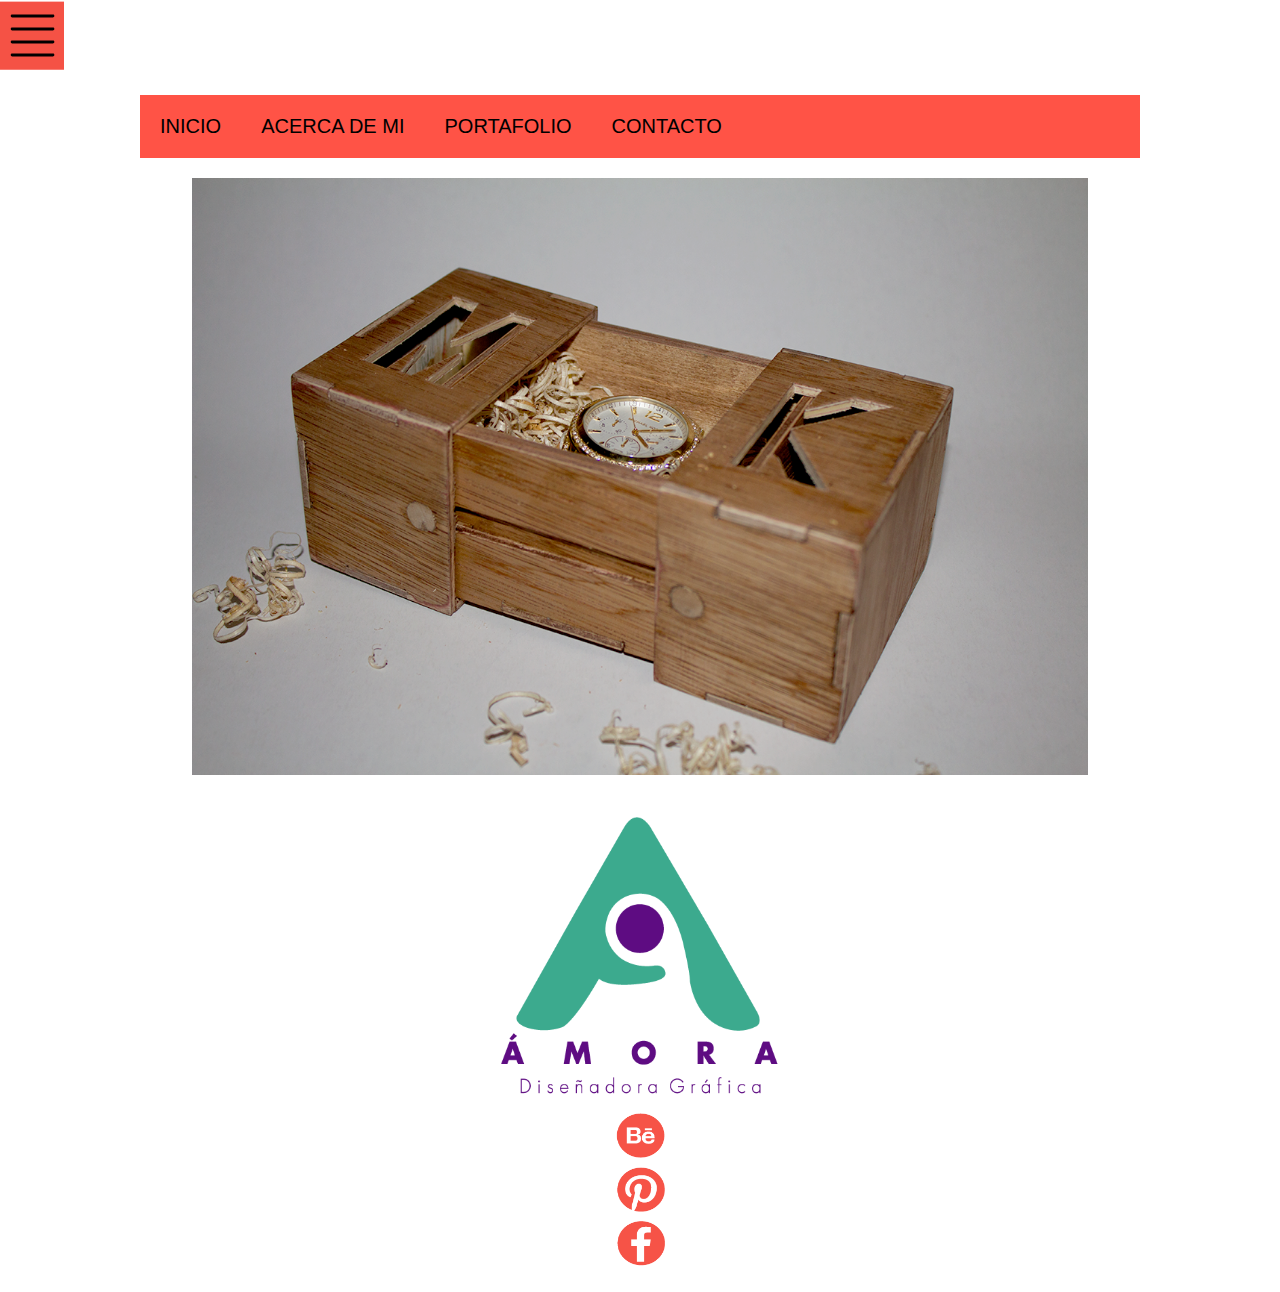
<file: index.html>
<!DOCTYPE html>
<html>
<head>
<meta charset="utf-8">
<title>ÁMORA</title>
<link href="css/estilos.css" rel="stylesheet" type="text/css">
<link href="fuentes/CaviarDreams.ttf" rel="stylesheet" type="text/css">
</head>
<body>
<header> 
    <div id="contenedor">
    
    <div id="menu">
         <img src="imagen/icono-menu.png">
         </div>
    
    
    </div>
    
 <div class="menu_bar">
     <a href="#" class="bt-menu">MENÚ</a>
    </div>
 <nav>
    <ul>
      <li><a href="index.html">INICIO</a></li>
      <li><a href="acerca-de-mi.html">ACERCA DE MI</a></li>
      <li><a href="portafolio.html">PORTAFOLIO</a></li>
      <li><a href="formulariocontacto.html">CONTACTO</a></li>
    </ul>
  </nav>  
    </header>
    <div align="center">
     <img src="imagen/IMG_0084.png" id="img_banner" title=ÁMORA width=70% alt="imagen">
    </div>
   <section> 
        <article>
         <aside>
          
           <div align="center">
         <a href="formulariocontacto.html"></a><img src="imagen/logo.png" title=ÁMORA width="300"height="307"> 
         </div> 
             
             <div id="contenedor">
            <div align="center">
                <a href="https://www.behance.net/angelafm"><img src="imagen/logo-behance-.png" title="REDES" width="50" height="50"></a>
             </div>
             <div align="center">
                <a href="https://es.pinterest.com/"><img src="imagen/logo-pinterest.png" title="REDES" width="50" height="50"></a>
             </div>
             <div align="center">
                <a href="https://www.facebook.com/angela.forero.16"><img src="imagen/logo-facebook.png" title="REDES" width="50" height="50"></a>
             </div>
                 
                 </div>
             
             
            </aside>
            
        </article>
          </section>
<footer>
    
 
    </footer>
</body>
</html>
</file>
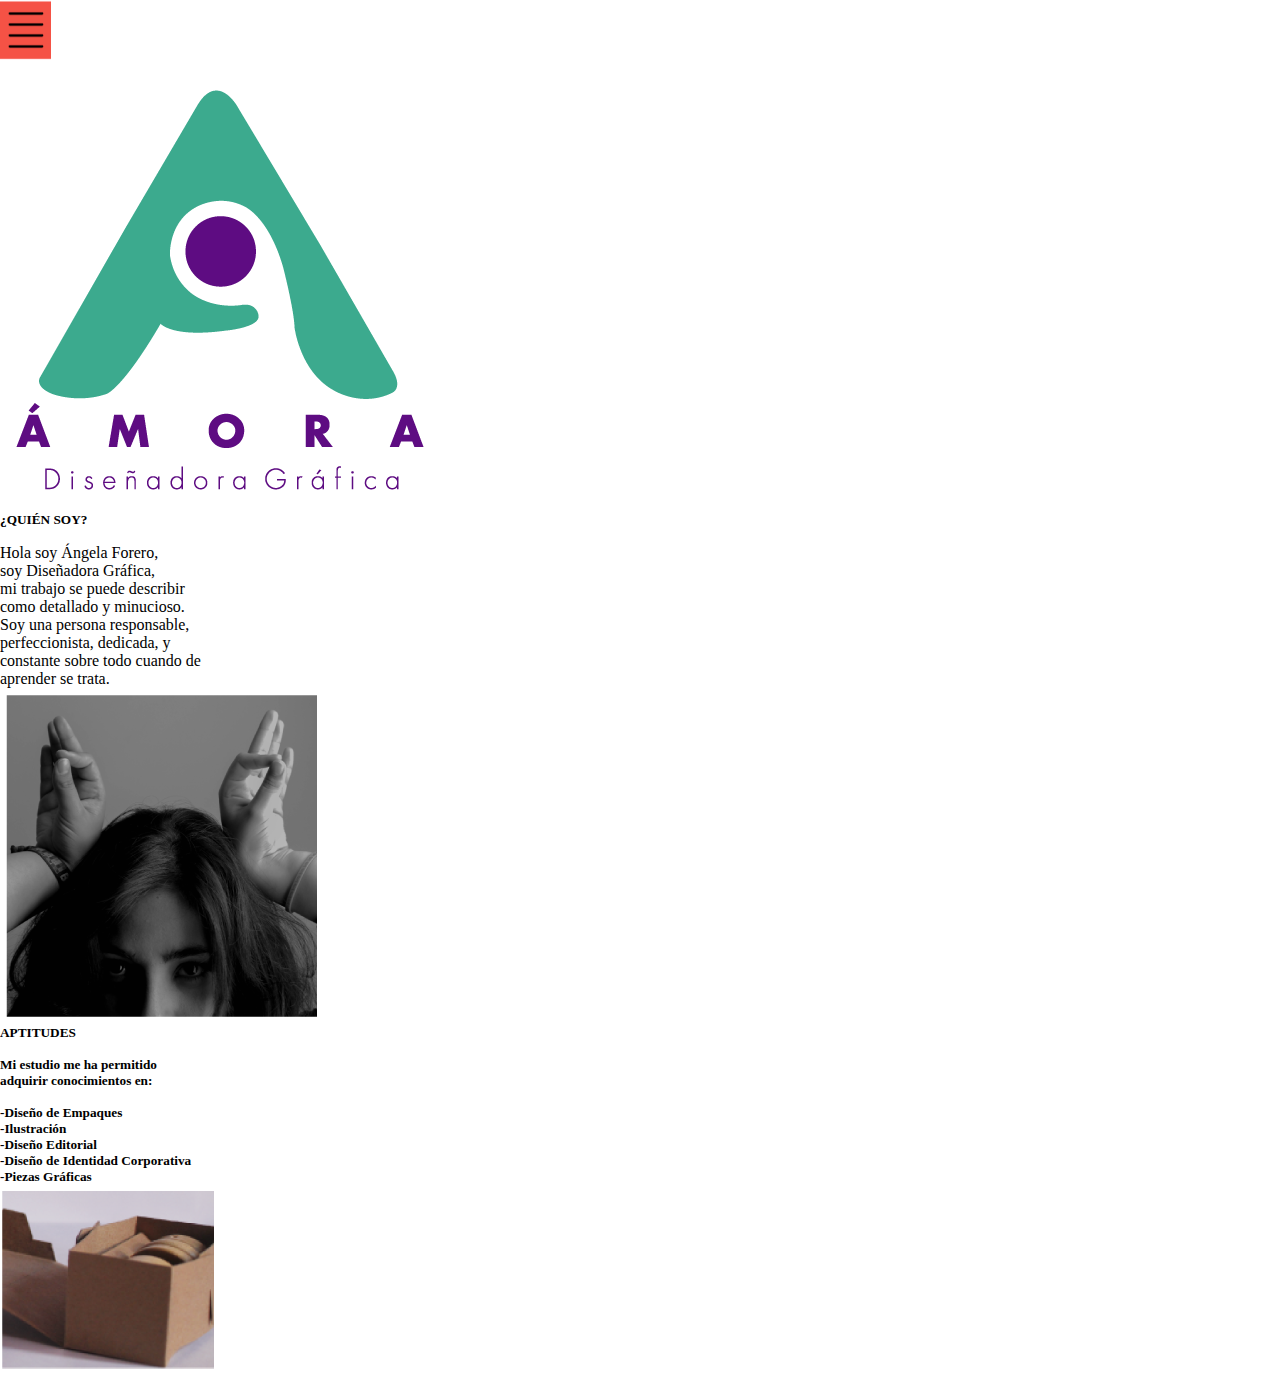
<file: acerca-de-mi.html>
<!DOCTYPE html>
<html>
<head>
<meta charset="utf-8">
     <link href="css/acerca-de-mi.css" rel="stylesheet" type="text/css">  
    <link href="fuentes/CaviarDreams.ttf" rel="stylesheet" type="text/css">
<title>ÁMORA</title>

</head>
<body>
<header>
  <div id="menu">
         <img src="imagen/icono-menu.png" width="51" height="60">
         </div>
   
    </header>
      <section>
            <article>
             <a href="index.html"><img class="logo" src="imagen/logo.png"></a>
                
              
                <div id="textoperfil">
                    <h5><p >¿QUIÉN SOY?<br/><br/></h5>
<p>Hola soy Ángela Forero, <br/>
soy Diseñadora Gráfica,<br/>
mi trabajo se puede describir<br/> 
como detallado y minucioso.<br/>
Soy una persona responsable,<br/>
perfeccionista, dedicada, y<br/> 
constante sobre todo cuando de<br/>
aprender se trata.<br/> </p> 
                    
                </div>


                    
                    <img id="fotoperfil" src="imagen/perfil.png">
                
                
                 <div id="textoaptitudes">
                   <h5><p> APTITUDES
                       <br><br>

Mi estudio me ha permitido<br> adquirir conocimientos en:<br/><br/>
-Diseño de Empaques<br/>
-Ilustración<br/>
-Diseño Editorial<br/>
-Diseño de Identidad Corporativa<br/>
-Piezas Gráficas<br/>
                       </p> </h5> 

                    
                    </div>


                    
                    <img id="fotoempaque" src="imagen/empaque-2.png">
                
                
          
                
         
                
                 
     
           
        
                </article>
          
        
        </section>
        <footer> </footer>
    </body>

</html>
</file>
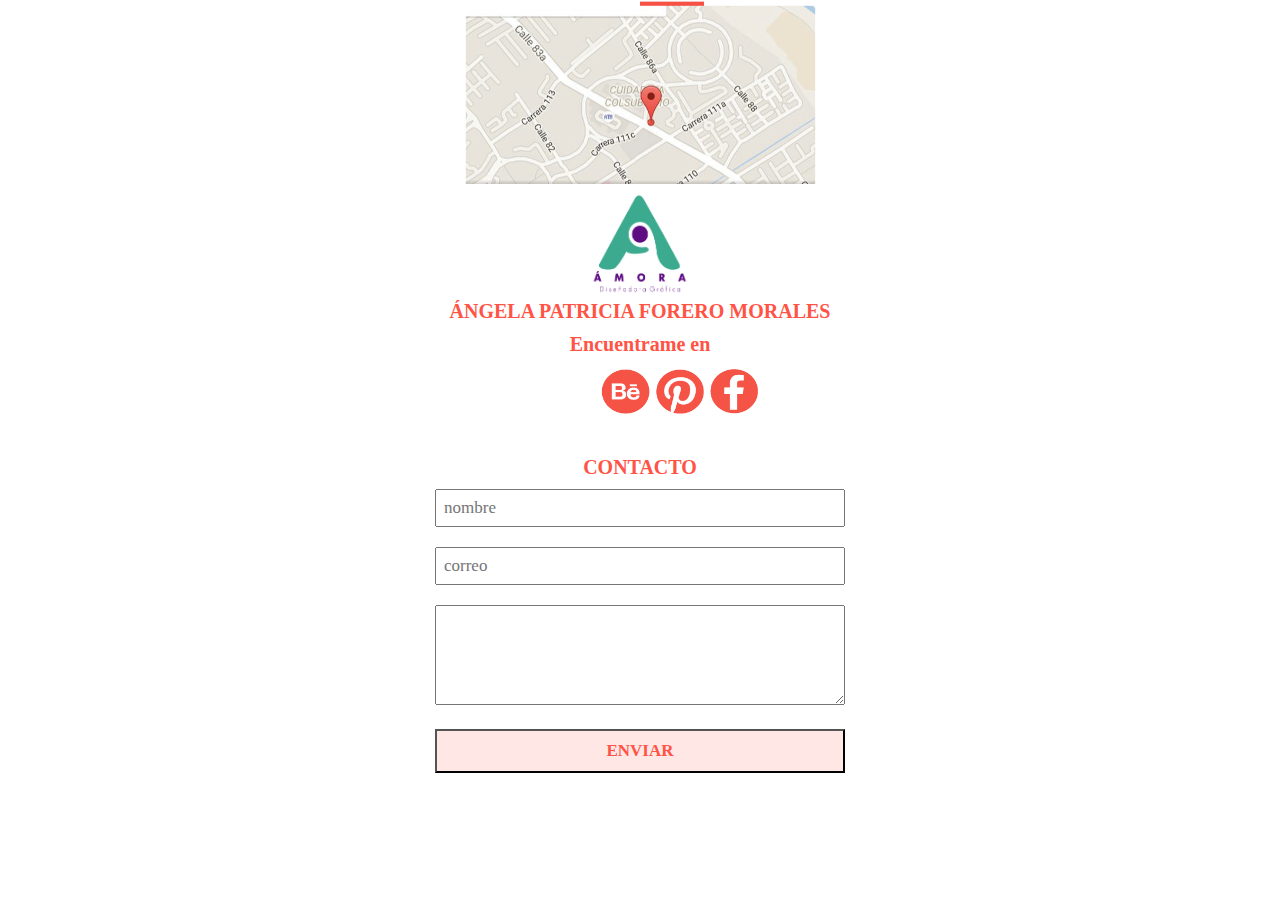
<file: formulariocontacto.html>
<!DOCTYPE html>
<html>
<head>
 <meta charset="utf-8">
  <title>ÁMORA</title>
    <link href="css/estilosformulario.css" rel="stylesheet" type="text/css">
    <link href="fuentes/CaviarDreams.ttf" rel="stylesheet" type="text/css">
</head>
    <body>
    <header>
         <div id="menu">
         <img src="imagen/icono-menu.png">
         </div>
        <div id="mapa">
         <img src="imagen/ubicacion1.png" width="100%">
         </div>
     </header>
        <section>
         <aside>
           <div id="logo">
              <a href="index.html"><img src="imagen/logo.png" title=ÁMORA width="100" height="107"></a> 
             </div> 
            </aside>
            <article>
            <h2>ÁNGELA PATRICIA FORERO MORALES</h2>
              <h4> Encuentrame en</h4> 
            </article>
            
           <div id="contenedor">
            
                <a href="https://www.behance.net/angelafm"><img src="imagen/logo-behance-.png" title="REDES" width="50" height="50"></a>
            
                <a href="https://es.pinterest.com/"><img src="imagen/logo-pinterest.png" title="REDES" width="50" height="50"></a>
                <a href="https://www.facebook.com/angela.forero.16"><img src="imagen/logo-facebook.png" title="REDES" width="50" height="50"></a>
          
                 </div>
        </section>
        
    <form action="">
       <h2>CONTACTO</h2>
        <input type="text" name="nombre" placeholder="nombre">
        <input type="text" name="correo" placeholder="correo">
        <textarea name="comentario" placeholder="escriba aqui su comentario">
        </textarea>
        <input type="button" value="ENVIAR" id="boton">
        </form>
    
    </body>
    
</html>
</file>
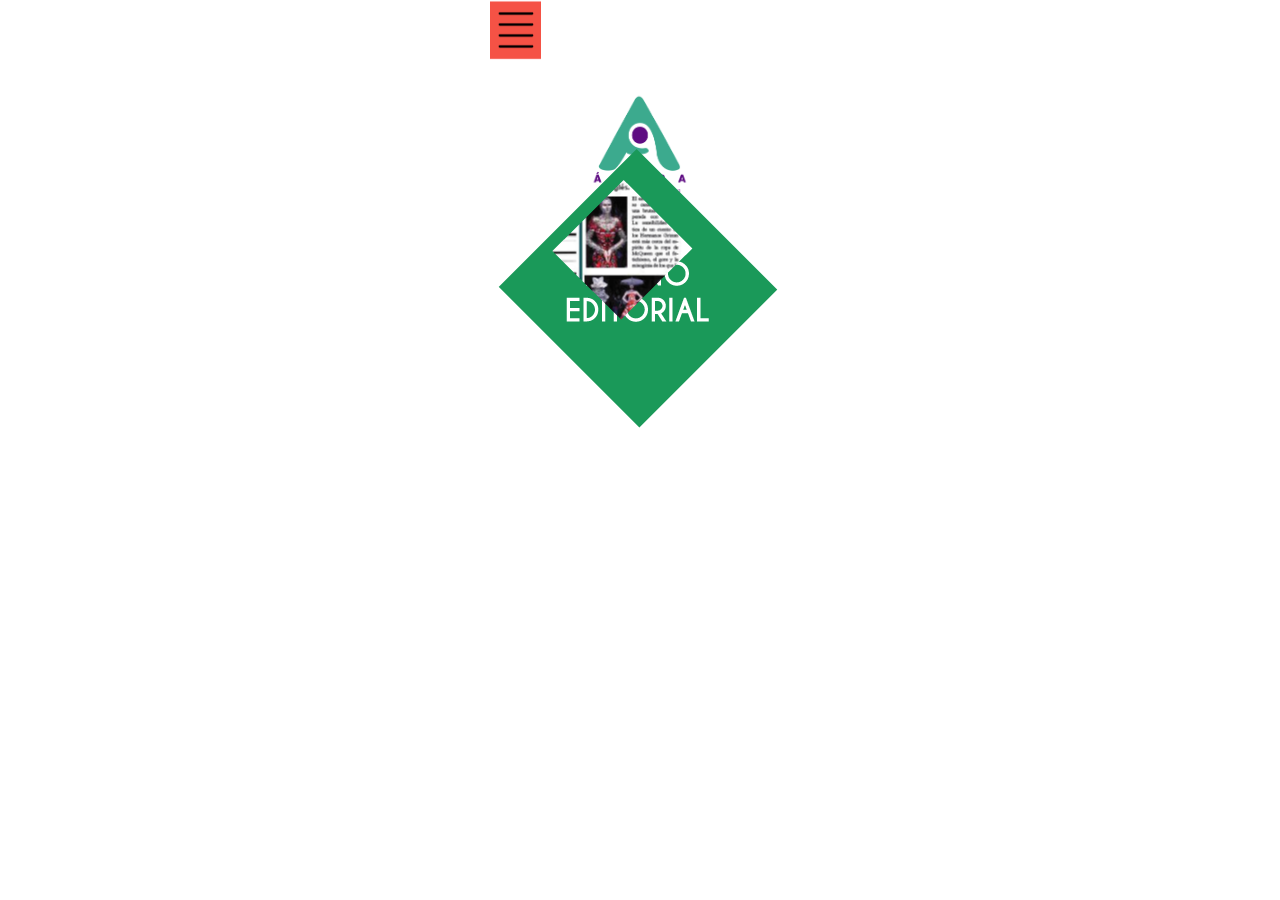
<file: galeriaeditorial.html>
<!DOCTYPE html>
<html>
<head>
<meta charset="utf-8">
<title>ÁMORA</title>
<link href="css/galeriailustracion.css" rel="stylesheet" type="text/css">   
</head>
<body>
<header>
  <div id="menu">
         <img src="imagen/icono-menu.png" width="51" height="60">
         </div>
   
    </header>
    <section> 
        <aside>
         <div id="logo">
              <a href="index.html"><img src="imagen/logo.png" title=ÁMORA width="100" height="107"> </a>
             </div> 
            <div id="menupack">
              <img src="imagen/cuadroeditorial.png" title=packaging  > 
             </div> 
             <div id="empaques">
              <img src="imagen/periodico.png" title=packaging > 
             </div> 
            
            
            </aside>
            
     
          </section>
<footer>
    
 
    </footer>
</body>
</html>
</file>
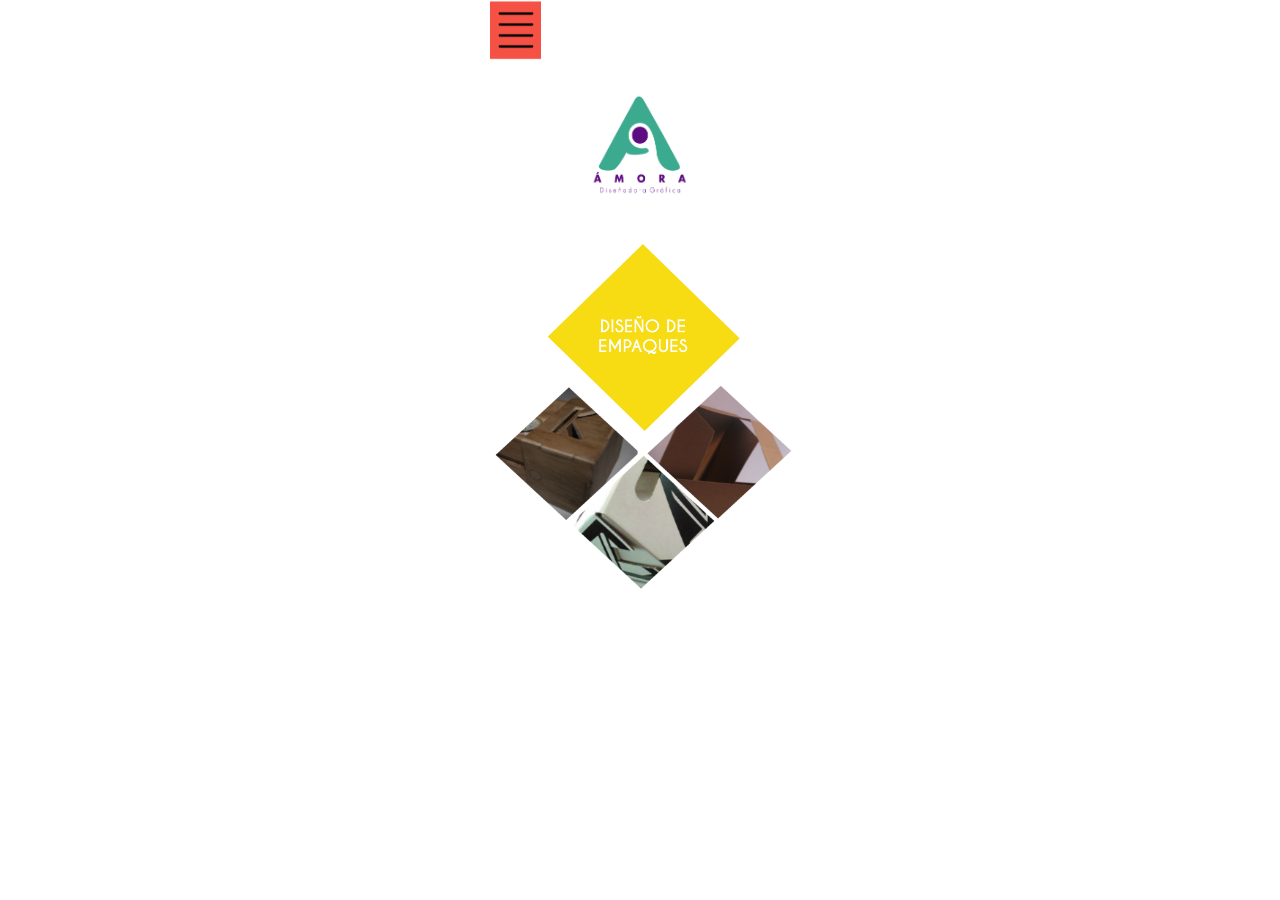
<file: galeriaempaques.html>
<!DOCTYPE html>
<html>
<head>
<meta charset="utf-8">
<title>ÁMORA</title>
<link href="css/sgaleriaempaques.css" rel="stylesheet" type="text/css">   
</head>
<body>
<header>
  <div id="menu">
         <img src="imagen/icono-menu.png" width="51" height="60">
         </div>
   
    </header>
    <section> 
        <aside>
         <div id="logo">
              <a href="index.html"><img src="imagen/logo.png" title=ÁMORA width="100" height="107"> </a>
             </div> 
             <div id="empaques">
              <img src="imagen/d-empaques.png" title=packaging width="207" height="207"> 
             </div> 
            <div id="menupack">
              <img src="imagen/menu-pack.png" title=packaging width="300" height="212" > 
             </div> 
            </aside>
            
     
          </section>
<footer>
    
 
    </footer>
</body>
</html>
</file>
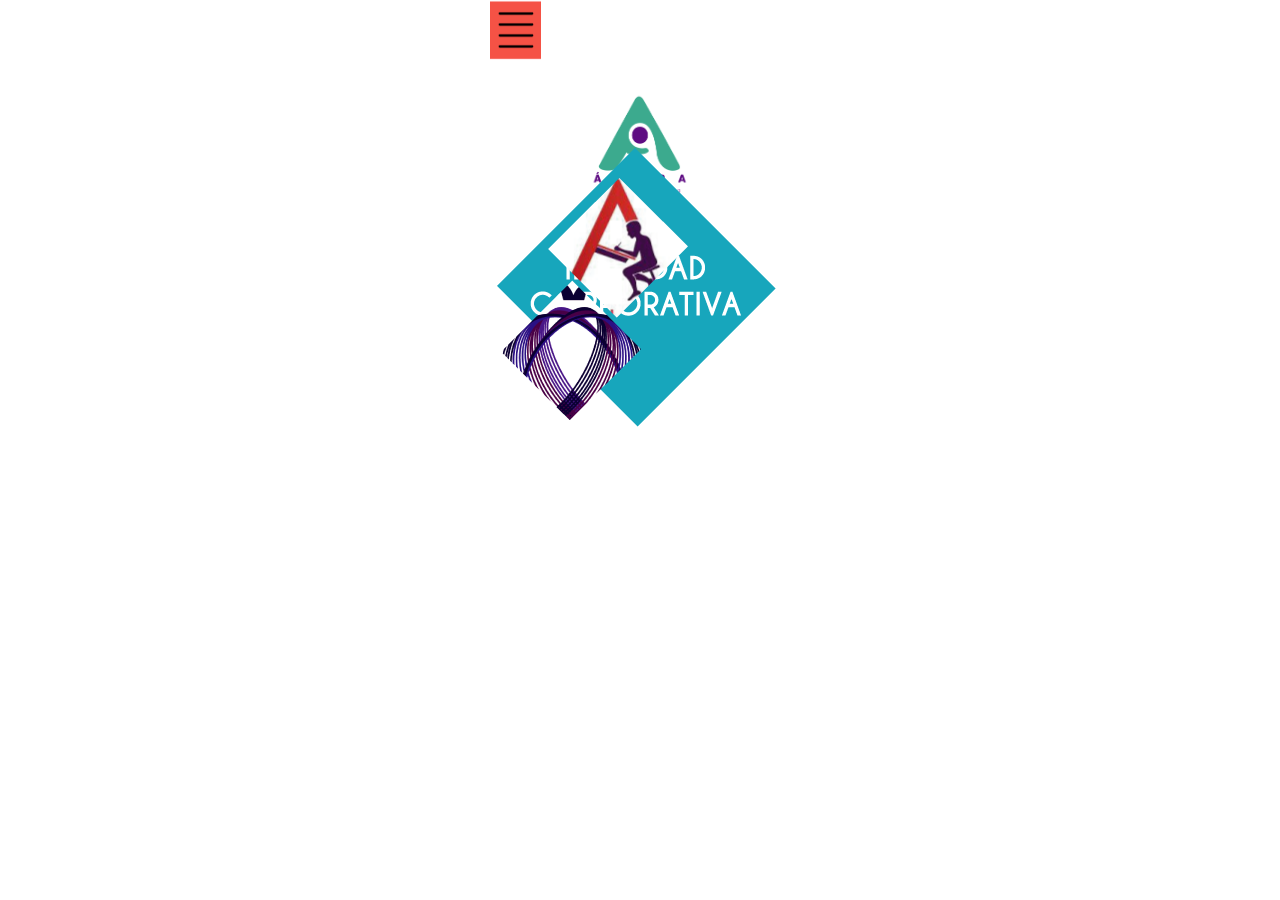
<file: galeriaidentidad.html>
<!DOCTYPE html>
<html>
<head>
<meta charset="utf-8">
<title>ÁMORA</title>
<link href="css/galeriailustracion.css" rel="stylesheet" type="text/css">   
</head>
<body>
<header>
  <div id="menu">
         <img src="imagen/icono-menu.png" width="51" height="60">
         </div>
   
    </header>
    <section> 
        <aside>
         <div id="logo">
              <a href="index.html"><img src="imagen/logo.png" title=ÁMORA width="100" height="107"> </a>
             </div> 
            <div id="menupack">
              <img src="imagen/cuadroident.png" title=packaging  > 
             </div> 
             <div id="empaques">
              <img src="imagen/atico.png" title=packaging > 
             </div> 
            <div id="menupack">
              <img src="imagen/quimora.png" title=packaging > 
             </div> 
            
            </aside>
            
     
          </section>
<footer>
    
 
    </footer>
</body>
</html>
</file>
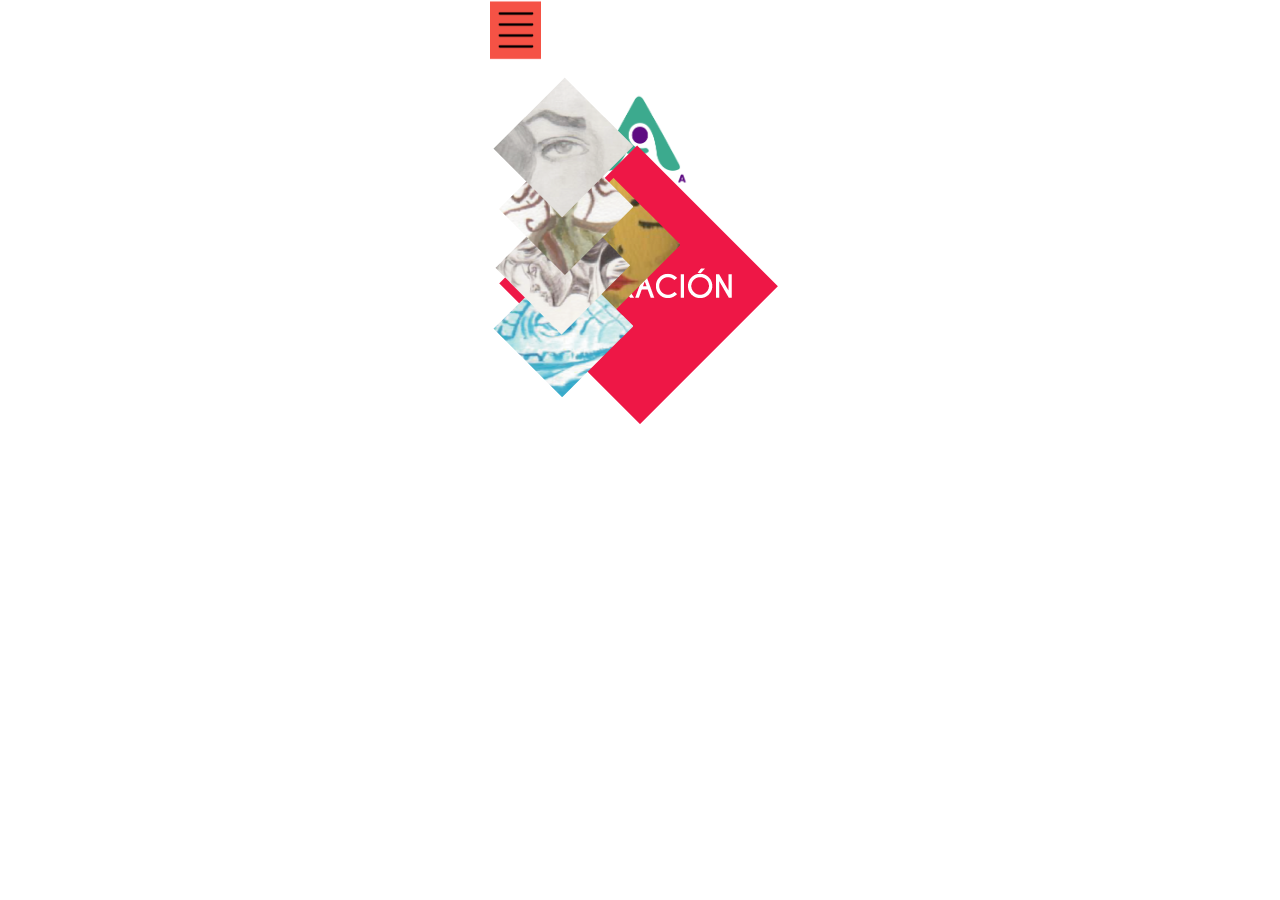
<file: galeriailustracion.html>
<!DOCTYPE html>
<html>
<head>
<meta charset="utf-8">
<title>ÁMORA</title>
<link href="css/galeriailustracion.css" rel="stylesheet" type="text/css">   
</head>
<body>
<header>
  <div id="menu">
         <img src="imagen/icono-menu.png" width="51" height="60">
         </div>
   
    </header>
    <section> 
        <aside>
         <div id="logo">
              <a href="index.html"><img src="imagen/logo.png" title=ÁMORA width="100" height="107"> </a>
             </div> 
            <div id="menupack">
              <img src="imagen/cuadroilust.png" title=packaging  > 
             </div> 
             <div id="empaques">
              <img src="imagen/carailust.png" title=packaging > 
             </div> 
            <div id="menupack">
              <img src="imagen/tortugailust.png" title=packaging > 
             </div> 
            <div id="menupack">
              <img src="imagen/tormentaface.png" title=packaging  > 
             </div> 
            <div id="menupack">
              <img src="imagen/medusaface.png" title=packaging  > 
             </div>
            <div id="menupack">
              <img src="imagen/ojolapiz.png" title=packaging  > 
             </div> 
            </aside>
            
     
          </section>
<footer>
    
 
    </footer>
</body>
</html>
</file>
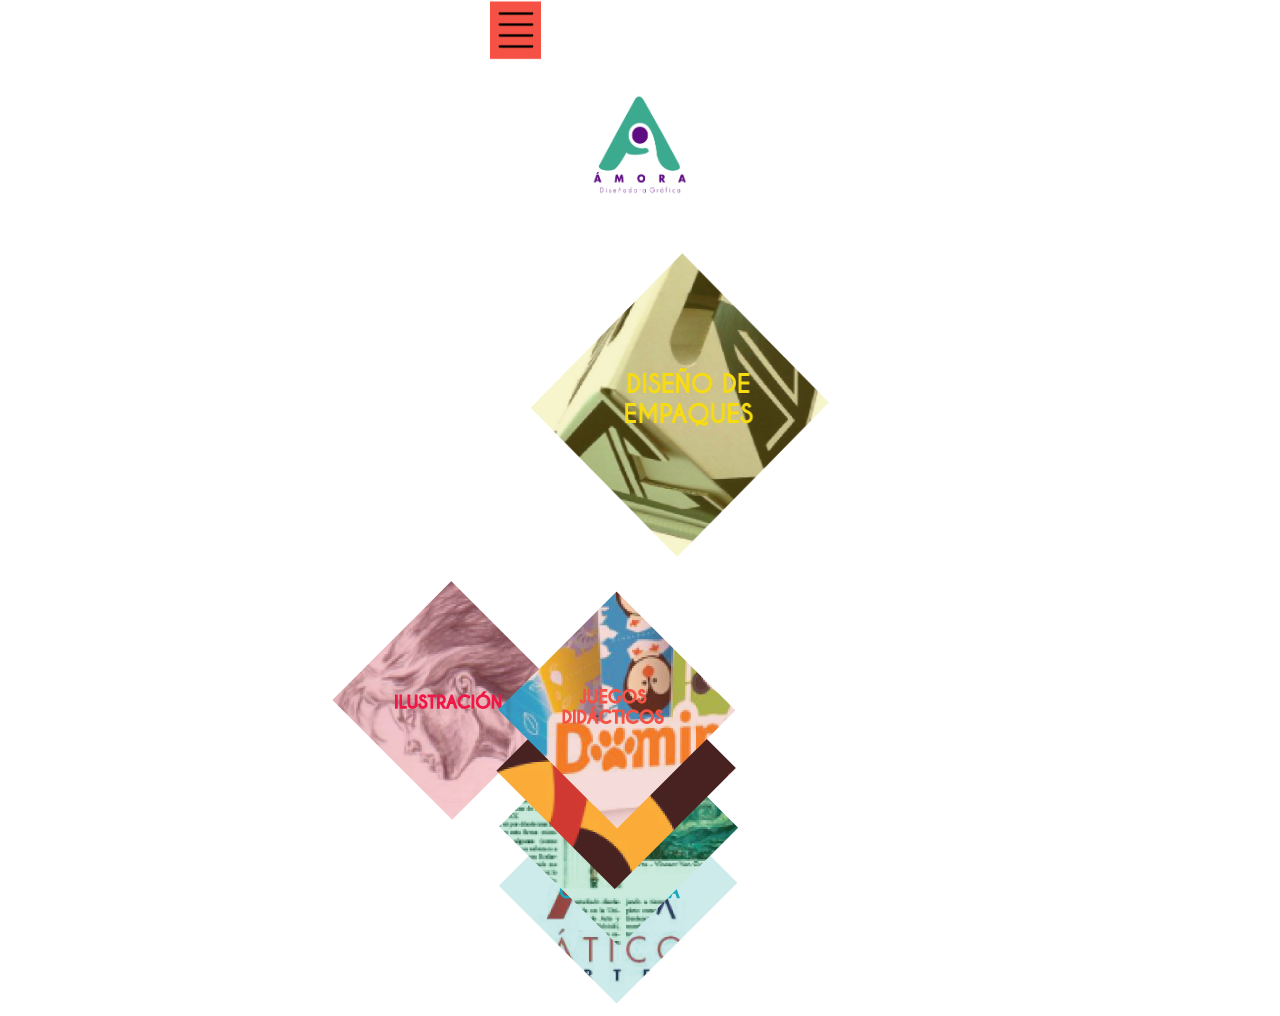
<file: portafolio.html>
<!DOCTYPE html>
<html>
<head>
<meta charset="utf-8">
<title>ÁMORA</title>
<link href="css/portafolio.css" rel="stylesheet" type="text/css">   
</head>
<body>
<header>
  <div id="menu">
         <img src="imagen/icono-menu.png" width="51" height="60">
         </div>
   
    </header>
    <section> 
        <aside>
         <div id="logo">
              <a href="index.html"><img src="imagen/logo.png" title=ÁMORA width="100" height="107"></a> 
             </div>
             <div id="empaque">
              <a href="galeriaempaques.html"><img src="imagen/imagengpack.png"  title=packaging width="300" height="307"></a> 
             </div> 
            <div id="ilustracion">
              <a href="galeriailustracion.html"><img src="imagen/galeriailust.png" title=packaging  ></a> 
             </div> 
            <div id="identidad">
              <a href="galeriaidentidad.html"><img src="imagen/galeriaidentidad.png" title=packaging ></a> 
             </div> 
            <div id="editorial">
              <a href="galeriaeditorial.html"> <img src="imagen/galeriaeditorial.png" title=packaging  ></a> 
             </div> 
            <div id="piezas">
              <img src="imagen/galeriapiezas.png" title=packaging > 
             </div> 
            <div id="juegos">
              <img src="imagen/galeriajuegos.png" title=packaging  > 
             </div> 
            
              
            </aside>
            
     
          </section>
<footer>
    
 
    </footer>
</body>
</html>
</file>
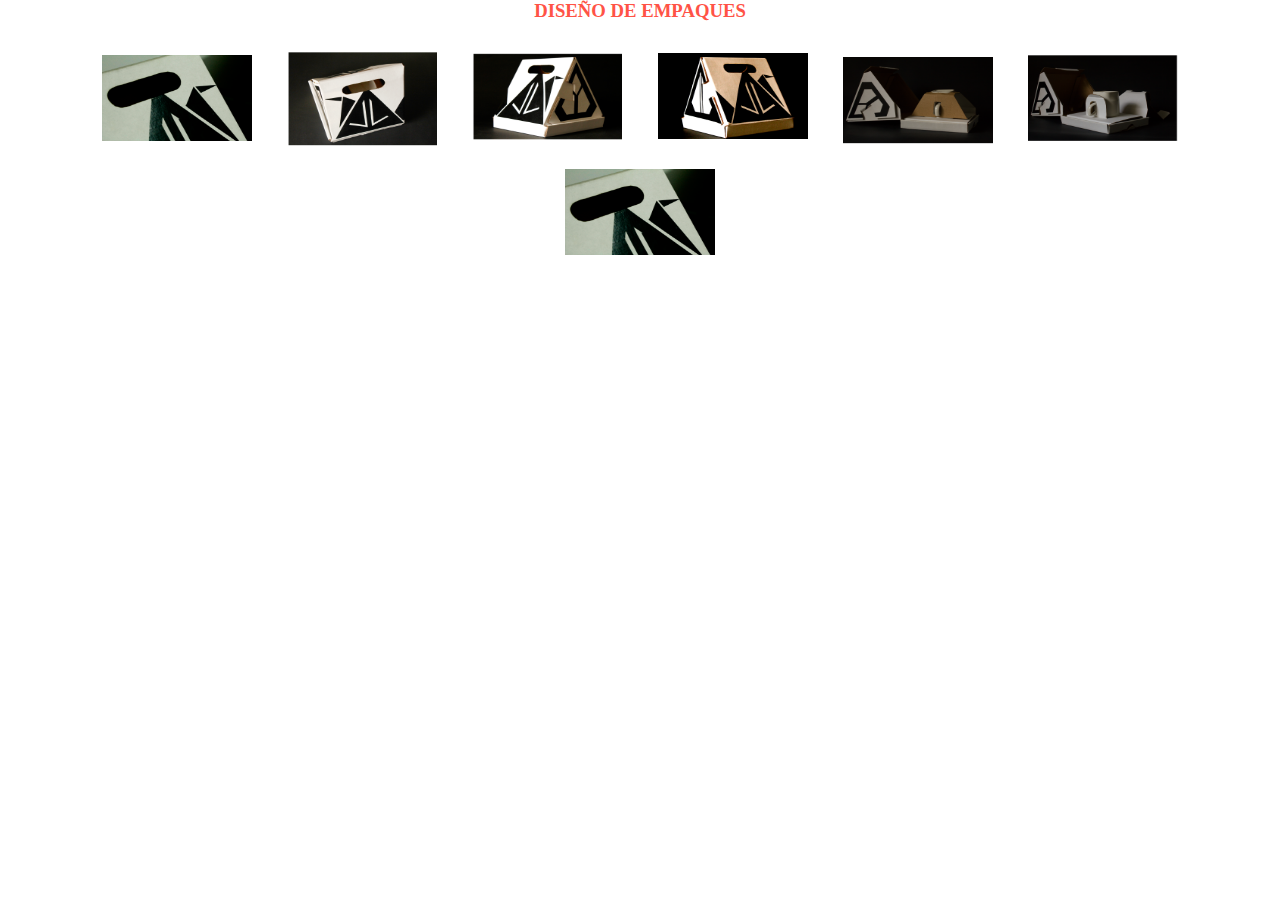
<file: slider-packaging.html>
<!DOCTYPE html>
<html>
<head>
<meta charset="utf-8">
<meta name="viewport" content="width=divice-width, user-scalable=no, inicial-scale=1,maxium-scale=1">
<title>ÁMORA</title>
<link href="css/sslider-packaging.css" rel="stylesheet" type="text/css">   
</head>
<body>
<header>
<h3> DISEÑO DE EMPAQUES</h3>
               <ul class="galeria">
               <li><a href="#img1"><img src="imagen/PLAT7.png"></a></li>
               <li><a href="#img2"><img src="imagen/PLAT1.png"></a></li>
               <li><a href="#img3"><img src="imagen/PLAT2.png"></a></li>
               <li><a href="#img4"><img src="imagen/PLAT3.png"></a></li> 
               <li><a href="#img5"><img src="imagen/PLAT4.png"></a></li>
               <li><a href="#img6"><img src="imagen/PLAT5.png"></a></li>
               <li><a href="#img7"><img src="imagen/PLAT7.png"></a></li>
               </ul>
  <div class="modal" id="img1">
    <h3>empaque para plato y pocillo</h3>
      <div class="imagen">
        <a href="#img7">&#60;</a>
        <a href="#img2"><img src="imagen/PLAT7.png"></a>
        <a href="#img2">></a> 
      </div>
      <a class="cerrar"href="">X</a>
    </div>          
    <div class="modal" id="img2">
    <h3>plano detallle</h3>
      <div class="imagen">
        <a href="#img1">&#60;</a>
        <a href="#img3"><img src="imagen/PLAT1.png"></a>
        <a href="#img3">></a> 
      </div>
      <a class="cerrar"href="">X</a>
    </div> 
    <div class="modal" id="img3">
    <h3>plano general del empaque</h3>
      <div class="imagen">
        <a href="#img2">&#60;</a>
        <a href="#img4"><img src="imagen/PLAT2.png"></a>
        <a href="#img4">></a> 
      </div>
      <a class="cerrar"href="">X</a>
    </div>
    <div class="modal" id="img4">
    <h3>vista en perspectiva del empaque</h3>
      <div class="imagen">
        <a href="#img3">&#60;</a>
        <a href="#img5"><img src="imagen/PLAT3.png"></a>
        <a href="#img5">></a> 
      </div>
      <a class="cerrar"href="">X</a>
    </div> 
    <div class="modal" id="img5">
    <h3>sistema  del empque </h3>
      <div class="imagen">
        <a href="#img4">&#60;</a>
        <a href="#img6"><img src="imagen/PLAT4.png"></a>
        <a href="#img6">></a> 
      </div>
      <a class="cerrar"href="">X</a>
    </div>          
    </header>
    <div class="modal" id="img6">
    <h3>vista interior del empaque </h3>
      <div class="imagen">
        <a href="#img5">&#60;</a>
        <a href="#img7"><img src="imagen/PLAT5.png"></a>
        <a href="#img7">></a> 
      </div>
      <a class="cerrar"href="">X</a>
    </div> 
    <div class="modal" id="img7">
    <h3>vista detalle</h3>
      <div class="imagen">
        <a href="#img6">&#60;</a>
        <a href="#img1"><img src="imagen/PLAT6.png"></a>
        <a href="#img1"></a> 
      </div>
      <a class="cerrar"href="">X</a>
    </div>          
<footer>
    
 
    </footer>
</body>
</html>
</file>
<file: css/estilos.css>
*{
  margin: 0;
  padding: 0;
}

body{
   background:white;
    
}

@font-face{
    font-family:caviar dreamas;
    src:url(fuentes/caviar dreams.ttf)
    
}

header{
    width: 100%;
   

}




header nav{
    width: 90%;
    max-width: 1000px;
    margin: 20px auto;
    background: #ff5346;
    
}

.menu_bar{
    display: none;
    
}


header nav ul{
    overflow: hidden;
    list-style: none;
}

header nav ul li {
    float: left;
}

header nav ul li a{
    display: block;
    color: black;
    padding: 20px;
    text-decoration: none;
    font-family: caviar dreams,sans-serif;
    font-size: 20px;
  
}

header nav ul li a:hover {
    background: #ff7066;
    
}

section{
    padding: 20px;
}

@media screen and (max-width:480px){
    header nav{
        width: 80%;
        height: 100%;
        margin: 0;
        position: fixed; 
    }
    
    header #menu{
        display: block;
        margin:auto;
        margin-top:0;
        width: auto;
        height: 100px;
        max-width:200px;
        min-width: 1px;
        position: static;
    
   
}
    header nav ul li{
        display: block;
        float: none;
        border-bottom:1px solid rgba(255,255,255,.3)
    }
    
    .menu_bar{
        display: block;
        width: 100%;
        background:#ff5346;
        
    }
    
    .menu_bar .bt-menu{
        display: block;
        padding: 20px;
        color: black;
        text-decoration: none;
        font-weight: bold;
        font-size: 25px;
        font-family: caviar dreams,sans-serif;
        -webkit-box-sizing:border-box;
        -moz-box-sizing:border-box;
        box-sizing:border-box;
       
        
    }
    
    .menu_bar span{
        float: right;
        font-size: 40px;
        
    }
 
    
    #img_banner{
        display: block;
        margin:auto;
        margin-top:0;
        width: auto;
        max-width:360px;
        position: static;
        left:200px; 
     }
    
    
        
     .iconos{
      width:10px;
      height:10px;
         margin-top: 5px;
         margin-left: 90px;
         
    }
       
    
    
   
    
        #contenedor{
        display: block;
        width: 65px;
        height: 71px;
        background-color: #ff7066;
        margin-right: -300px;    
        
             }
</file>
<file: css/acerca-de-mi.css>
*{
  margin: 0;
  padding: 0;
}

@font-face{
    font-family:caviar dreamas;
    src:url(fuentes/caviar dreams.ttf)
    

body{
    background:url(../imagen/fondoblanco.png) ;
    background-size: 480px 800px;
    background-repeat:no-repeat;
    
}

#menu{
     display: block;
     margin:auto;
     margin-top:20px;
     width: auto;
     height: 0px;
     max-width:1400px;
     position: static;
     

}

.logo{
    width: 160px;
    height: 160px;
    margin-top: 140px;
    margin-left: 137px;
    
}


#fotoperfil{
    width:180px;
    height:180px;
    margin-left:330px;
    margin-top: -170px;
}

#textoperfil{
    text-align: justify;
    margin-top: 45px;
    padding-left: 40px;
    color: black;
    font-family: caviar dreams,sans-serif;
    
}

#fotoempaque{
    width:180px;
    height:180px;
    margin-left:30px;
    margin-top: -160px;
}

#textoaptitudes{
    text-align: justify;
    margin-top: 40px;
    padding-left: 270px;
    color: black;
    font-family: caviar dreams,sans-serif;
    
}

    
@media (max-width: 480px){
    form{
        width: 100%;
    }
</file>
<file: css/estilosformulario.css>
*{
  margin: 0;
  padding: 0;
}

body{
   background:white;
    
}

#menu{
     display: block;
     margin:auto;
     margin-top:0;
     width: auto;
     height: 0px;
     max-width:0;
     position: static;
     left:200px;

}


#mapa{
     display: block;
     margin:auto;
     margin-top:0;
     width: auto;
     max-width:360px;
     position: static;
     left:200px;

}

#logo{
    display: block;
    margin: auto;
    margin-top: 0;
    width: auto;
    max-width:100px;
    position: static;
    left:200px;
  
    
}

h4{
    color: #ff5346;
    text-align: center;
    margin: 0;
    font-size: 20px;
    margin-bottom: 10px;
    font-family: caviar dreams;
    
    
}
#contenedor{
    display: block;
    width: 200px;
    height: 60px;
    background-color: white;
    margin-left: 600px;
    position: static;
             }
    



#redes{
    
    display: block;
    margin: auto;
    margin-top: 0;
    width: auto;
    max-width:170px;
    position: static;
    left:200px;
    
    
}

    
form{
    width: 450px;
    margin: auto; 
    padding: 10px 20px;
    box-sizing: border-box;
    margin-top: 20px;
    border-radius: 7px;
    }

h2{
    color: #ff5346;
    text-align: center;
    margin: 0;
    font-size: 20px;
    margin-bottom: 10px;
    font-family: caviar dreams;
    
}

input , textarea{
    width: 100%;
    margin-bottom: 20px;
    padding: 7px;
    box-sizing: border-box;
    font-size: 17px;
    font-family: caviar dreams;
    color: #ff5346;
   

}

textarea {
    min-height: 100px;
    max-height: 200px;
    max-width: 100%;
   
}

#boton{
    background:#ffe7e6;
    color:#ff5346;
    font-weight: bold;
    padding: 10px;
} 

#boton:hover{
    cursor: pointer;
}

@media (max-width: 480px){
    form{
        width: 100%;
    }
    
@font-face{
    font-family:caviar dreamas;
    src:url(fuentes/caviar dreams.ttf)
    
           
    
}
</file>
<file: css/galeriailustracion.css>
*{
  margin: 0;
  padding: 0;
}

body{
   background:white;
    
}

#menu{
     display: block;
     margin:auto;
     margin-top:0;
     width: auto;
     height: 0px;
     max-width:300px;
     position: static;
     

}

#logo{
    display: block;
    margin: auto;
    margin-top:90px;
    width: auto;
    max-width:100px;
    position: static;
    
}

#empaques{
    display: block;
    margin: auto;
    margin-top:30px;
    width: auto;
    max-width:200px;
    position: static;
   
}

#menupack{
    display: block;
    margin: auto;
    margin-top:-60px;
    width: auto;
    height: 0;
    max-width:295px;
    position: static;
    
}

@media (max-width: 480px){
    form{
        width: 100%;
    }
</file>
<file: css/sgaleriaempaques.css>
*{
  margin: 0;
  padding: 0;
}

body{
   background:white;
    
}

#menu{
     display: block;
     margin:auto;
     margin-top:0;
     width: auto;
     height: 0px;
     max-width:300px;
     position: static;
     

}

#logo{
    display: block;
    margin: auto;
    margin-top:90px;
    width: auto;
    max-width:100px;
    position: static;
    
}

#empaques{
    display: block;
    margin: auto;
    margin-top:30px;
    width: auto;
    max-width:200px;
    position: static;
   
}

#menupack{
    display: block;
    margin: auto;
    margin-top:-60px;
    width: auto;
    height: 0;
    max-width:295px;
    position: static;
    
}

@media (max-width: 480px){
    form{
        width: 100%;
    }
</file>
<file: css/portafolio.css>
*{
  margin: 0;
  padding: 0;
}

body{
   background-color: white;
    
}



#menu{
     display: block;
     margin:auto;
     margin-top:0;
     width: auto;
     height: 0px;
     max-width:300px;
     position: static;
     

}

#logo{
    display: block;
    margin: auto;
    margin-top:90px;
    width: auto;
    max-width:100px;
    position: static;
    
}

#empaque{
    display: block;
    margin: auto;
    margin-top:50px;
    width: auto;
    max-width:420px;
    position: static;
    margin-left: 530px;
    
   
}

#ilustracion{
    display: block;
    margin: auto;
    margin-top:10px;
    width: auto;
    max-width:30px;
    margin-left: 330px;
    
}

#identidad{
    display: block;
    margin: auto;
    margin-top:-60px;
    width: auto;
    height: 0;
    max-width:295px;
    position: static;
    
}

#editorial{
    display: block;
    margin: auto;
    margin-top:-60px;
    width: auto;
    height: 0;
    max-width:295px;
    position: static;
    
}

#piezas{
    display: block;
    margin: auto;
    margin-top:-60px;
    width: auto;
    height: 0;
    max-width:295px;
    position: static;
    
}

#juegos{
    display: block;
    margin: auto;
    margin-top:-60px;
    width: auto;
    height: 0;
    max-width:295px;
    position: static;
    
}






@media (max-width: 480px){
    form{
        width: 100%;
    }
</file>
<file: css/sslider-packaging.css>
*{
  margin: 0;
  padding: 0;
}

body{
   background:white;
   margin: 0;

    
}

#menu{
     display: block;
     margin:auto;
     margin-top:0;
     width: auto;
     height: 0px;
     max-width:300px;
     position: static;
     

}

#logo{
    display: block;
    margin: auto;
    margin-top:90px;
    width: auto;
    max-width:100px;
    position: static;
    
}

h3{
    color: #ff5346;
    text-align: center;
    font-family: caviar dreams;
}

.galeria{
     width: 90%;
     margin: auto;
     list-style: none;
     padding: 20px;
     box-sizing: border-box;
    
     display: flex;
     flex-wrap: wrap;
     justify-content: space-around;
     
}

.galeria li{
    margin: 5px;
    
}

.galeria img{
    width: 150px;
    height: 100px;
}
/*estilos del modal*/

.modal{
    display: none;
    
}
.modal:target{
    display: block;
    position: fixed;
    background: #f7dc14;
    top: 0;
    left: 0;
    width: 100%;
    height: 100%;
}

.modal h3{
    color: white;
    font-size: 20px;
    text-align: center;
    margin: 15px 0;  
   
}

.imagen{
    width: 100%;
    height: 50%;
    
    display: flex;
    justify-content: center;
    align-items: center;
}
.imagen a{
    color:white;
    font-size: 40px;
    text-decoration: none;
    margin: 0 10px;
    
}

.imagen a:nth-child(2){
    margin: 0;
    height: 100%;
    flex-shrink: 2;
    
    
}

.imagen img{
    width: 500px;
    height: 100%;
    max-width: 100%;
    border: 5px solid  #f7dc14 ;
    box-sizing: border-box;
    
    
}

.cerrar{
    display: block;
    background: black;
    width: 25px;
    height: 25px;
    margin: 10px auto;
    text-align: center;
    text-decoration: none;
    font-size: 25px;
    color: white;
    padding: 5px;
    border-radius: 50%;
    line-height: 25px;
    font-family: caviar dreams;
    font-weight: bold;
    
}
</file>
